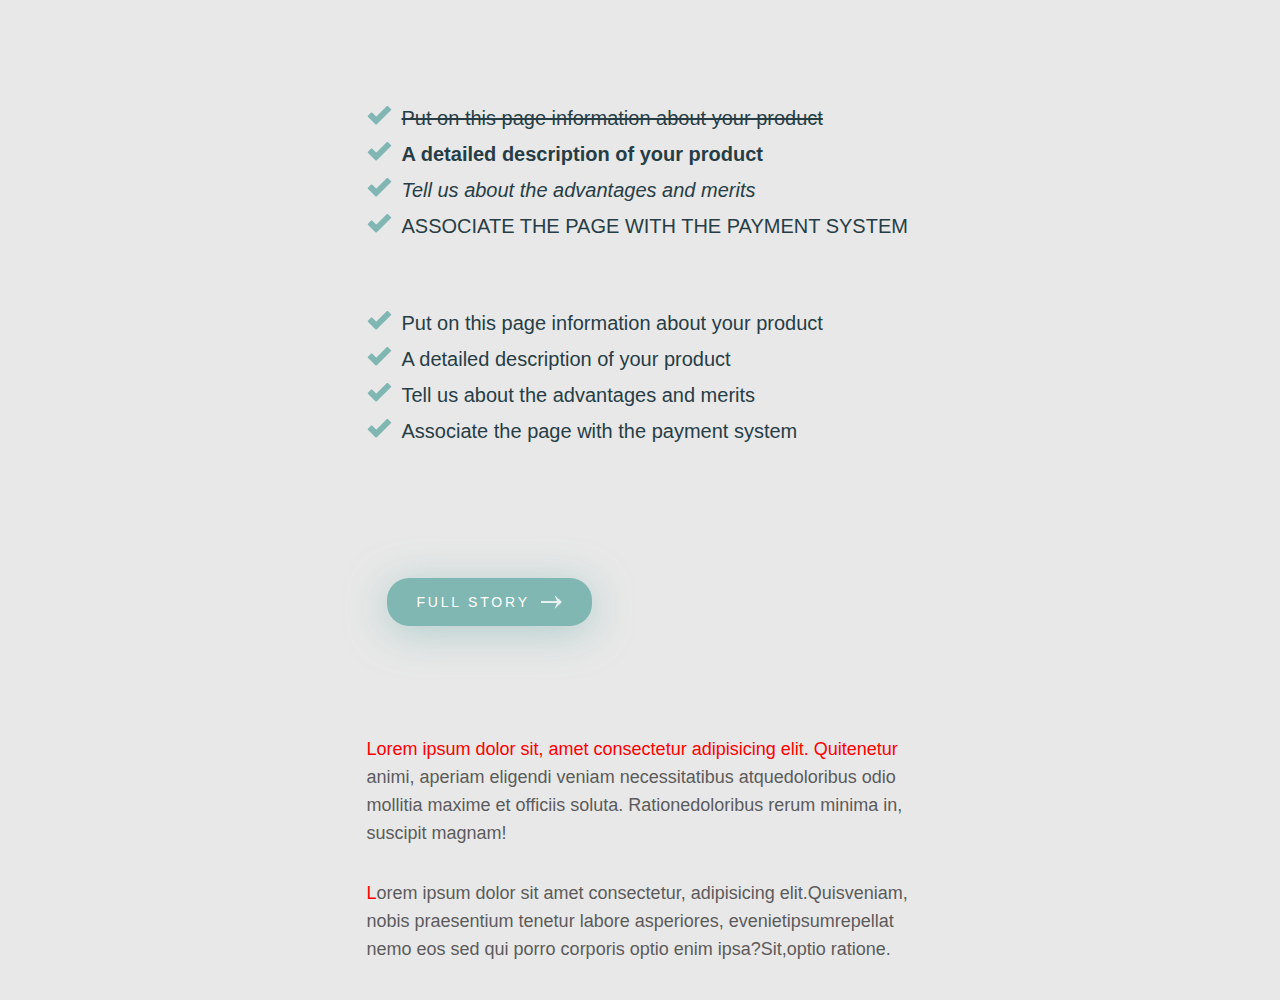
<file: index.html>
<!DOCTYPE html>
<html lang="ru">
  <head>
    <meta charset="UTF-8" />
    <meta http-equiv="X-UA-Compatible" content="IE=edge" />
    <meta name="viewport" content="width=device-width, initial-scale=1.0" />
    <title>псевдоелемент</title>
    <link rel="stylesheet" href="./css/style.css" />
  </head>
  <body>
    <div class="wrapper">
      <!-- <div class="header"></div> -->
      <div class="main">
        <ul class="main__list">
          <li>Put on this page information about your product</li>
          <li>A detailed description of your product</li>
          <li>Tell us about the advantages and merits</li>
          <li>Associate the page with the payment system</li>
          <li>Put on this page information about your product</li>
          <li>A detailed description of your product</li>
          <li>Tell us about the advantages and merits</li>
          <li>Associate the page with the payment system</li>
        </ul>
        <div class="main__container">
          <a href="#" class="main__container_button">Full Story</a>
        </div>
        <div class="main__text">
          <p class="main__text_first">
            Lorem ipsum dolor sit, amet consectetur adipisicing elit. Quitenetur
            animi, aperiam eligendi veniam necessitatibus atquedoloribus odio
            mollitia maxime et officiis soluta. Rationedoloribus rerum minima
            in, suscipit magnam!
          </p>
          <p class="main__text_second">
            Lorem ipsum dolor sit amet consectetur, adipisicing elit.Quisveniam,
            nobis praesentium tenetur labore asperiores, evenietipsumrepellat
            nemo eos sed qui porro corporis optio enim ipsa?Sit,optio ratione.
          </p>
        </div>
      </div>
      <!-- <div class="footer"></div> -->
    </div>
  </body>
</html>
</file>
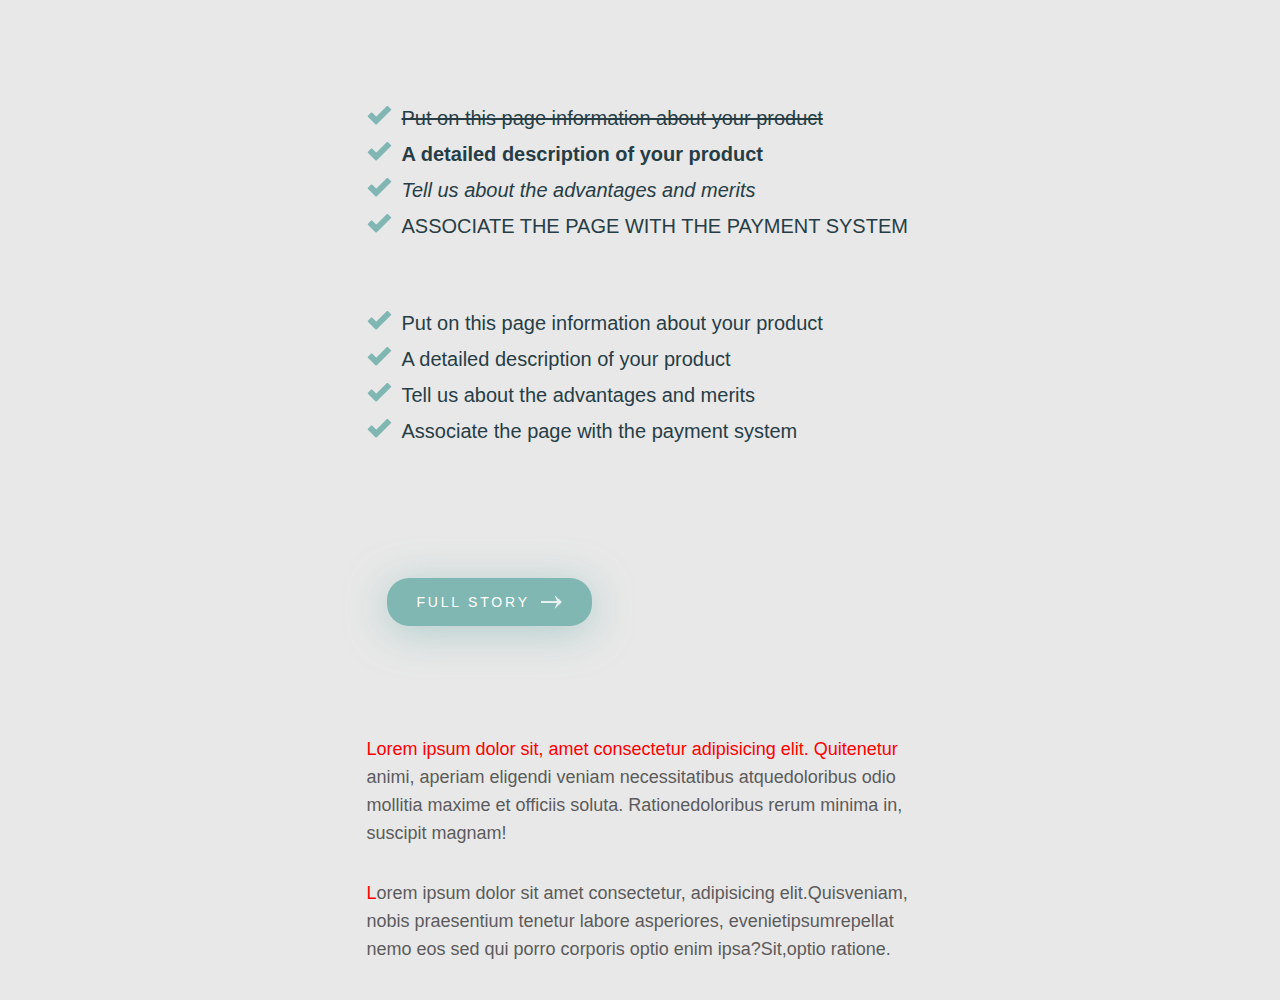
<file: psevdoelement/index.html>
<!DOCTYPE html>
<html lang="ru">
  <head>
    <meta charset="UTF-8" />
    <meta http-equiv="X-UA-Compatible" content="IE=edge" />
    <meta name="viewport" content="width=device-width, initial-scale=1.0" />
    <title>псевдоелемент</title>
    <link rel="stylesheet" href="/css/style.css" />
  </head>
  <body>
    <div class="wrapper">
      <!-- <div class="header"></div> -->
      <div class="main">
        <ul class="main__list">
          <li>Put on this page information about your product</li>
          <li>A detailed description of your product</li>
          <li>Tell us about the advantages and merits</li>
          <li>Associate the page with the payment system</li>
          <li>Put on this page information about your product</li>
          <li>A detailed description of your product</li>
          <li>Tell us about the advantages and merits</li>
          <li>Associate the page with the payment system</li>
        </ul>
        <div class="main__container">
          <a href="#" class="main__container_button">Full Story</a>
        </div>
        <div class="main__text">
          <p class="main__text_first">
            Lorem ipsum dolor sit, amet consectetur adipisicing elit. Quitenetur
            animi, aperiam eligendi veniam necessitatibus atquedoloribus odio
            mollitia maxime et officiis soluta. Rationedoloribus rerum minima
            in, suscipit magnam!
          </p>
          <p class="main__text_second">
            Lorem ipsum dolor sit amet consectetur, adipisicing elit.Quisveniam,
            nobis praesentium tenetur labore asperiores, evenietipsumrepellat
            nemo eos sed qui porro corporis optio enim ipsa?Sit,optio ratione.
          </p>
        </div>
      </div>
      <!-- <div class="footer"></div> -->
    </div>
  </body>
</html>
</file>
<file: css/style.css>
@charset "UTF-8";
/*Обнуление*/
* {
  padding: 0;
  margin: 0;
  border: 0;
}

*,
*:before,
*:after {
  box-sizing: border-box;
}

:focus,
:active {
  outline: none;
}

a:focus,
a:active {
  outline: none;
}

nav,
footer,
header,
aside {
  display: block;
}

html,
body {
  height: 100%;
  width: 100%;
  font-size: 100%;
  line-height: 1;
  font-size: 14px;
  -ms-text-size-adjust: 100%;
  -moz-text-size-adjust: 100%;
  -webkit-text-size-adjust: 100%;
}

input,
button,
textarea {
  font-family: inherit;
}

input::-ms-clear {
  display: none;
}

button {
  cursor: pointer;
}

button::-moz-focus-inner {
  padding: 0;
  border: 0;
}

a,
a:visited {
  text-decoration: none;
}

a:hover {
  text-decoration: none;
}

ul li {
  list-style: none;
}

img {
  vertical-align: top;
}

h1,
h2,
h3,
h4,
h5,
h6 {
  font-size: inherit;
  font-weight: inherit;
}

body {
  background: #e8e8e8;
}

.wrapper {
  width: 100%;
  height: 100%;
  font-family: Arial, "Helvetica Neue", Helvetica, sans-serif;
}

.main {
  width: 547px;
  height: 100vh;
  margin: 100px auto;
}
.main__list li {
  color: #273d46;
  font-size: 20px;
  font-weight: 400;
  line-height: 36px;
  transition: all 1s ease 0s;
}
.main__list li:before {
  content: "";
  display: inline-flex;
  width: 25px;
  height: 19px;
  background: url("../img/checkBlue.png") 0 0 no-repeat;
  margin-right: 10px;
  transition: all 1s ease 0s;
}
.main__list li:first-child {
  color: #273d46;
  text-decoration: line-through;
}
.main__list li:nth-child(2) {
  color: #273d46;
  font-weight: bold;
}
.main__list li:nth-child(3) {
  color: #273d46;
  font-style: italic;
}
.main__list li:nth-child(4) {
  color: #273d46;
  text-transform: uppercase;
  margin-bottom: 61px;
}
.main__list li:last-child {
  margin-bottom: 129px;
}
.main__list li:hover {
  color: red;
  transition: all 1s ease 0s;
}
.main__list li:hover:before {
  background: url("../img/checkRed.png") 0 0 no-repeat;
  transition: all 1s ease 0s;
}
.main__container_button {
  color: #ffffff;
  text-transform: uppercase;
  letter-spacing: 2.8px;
  border-radius: 22px;
  background: #80b7b3;
  padding: 17px 30px;
  line-height: 14px;
  font-size: 14px;
  display: inline-flex;
  margin-left: 20px;
  box-shadow: 0 6px 40px rgba(128, 183, 179, 0.54);
  transition: all 1s ease 0s;
}
.main__container_button::after {
  content: "";
  display: inline-block;
  width: 21px;
  height: 14px;
  background: url("../img/shape.png") 0 0 no-repeat;
  margin-left: 11px;
}
.main__container_button:hover {
  background: #3a5856;
  box-shadow: 0 6px 40px #3a5856;
}
.main__container_button:active {
  background: #818181;
  box-shadow: 0 6px 40px #616161;
}
.main__text {
  margin: 109px 0 20px 0;
  color: #5c5b5b;
  font-size: 18px;
  line-height: 28px;
}
.main__text_first {
  margin-bottom: 32px;
}
.main__text_first::first-line {
  color: red;
}
.main__text_second::first-letter {
  color: red;
}
</file>
